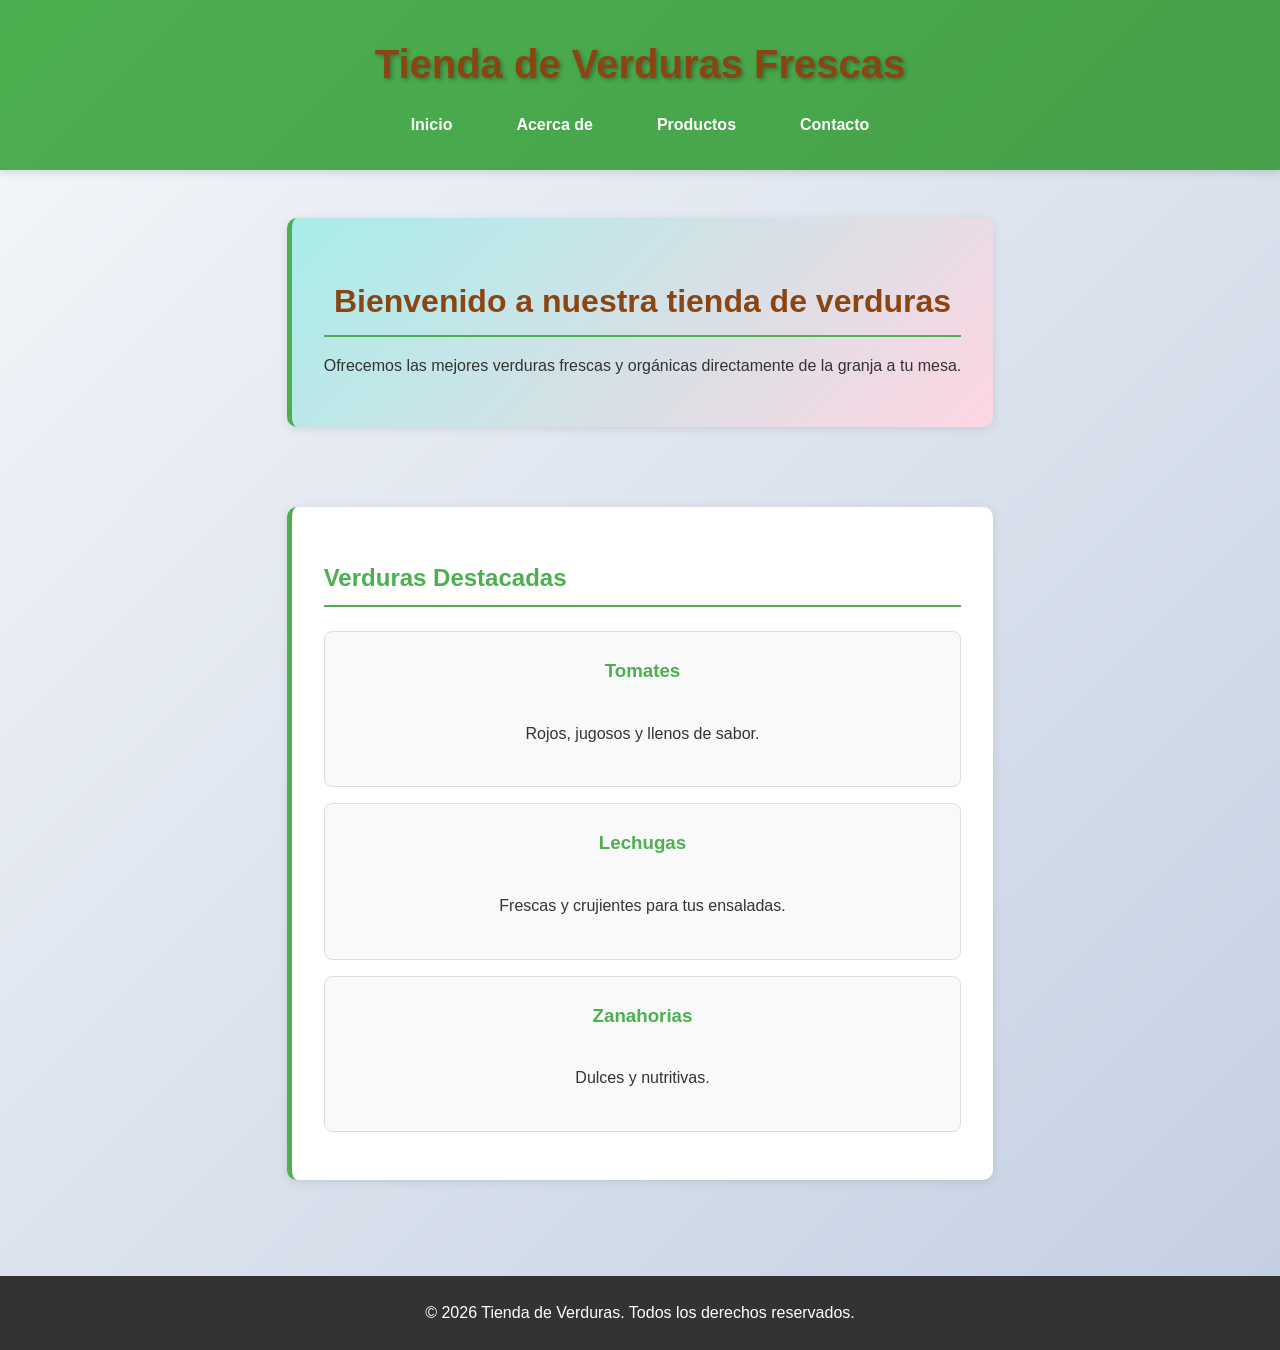
<file: index.html>
<!DOCTYPE html>
<html lang="es">
<head>
    <meta charset="UTF-8">
    <meta name="viewport" content="width=device-width, initial-scale=1.0">
    <title>Sitio Web de Verduras</title>
    <link rel="stylesheet" href="style.css">
</head>
<body>
    <header>
        <h1>Tienda de Verduras Frescas</h1>
        <nav>
            <ul>
                <li><a href="index.html">Inicio</a></li>
                <li><a href="about.html">Acerca de</a></li>
                <li><a href="products.html">Productos</a></li>
                <li><a href="contact.html">Contacto</a></li>
            </ul>
        </nav>
    </header>
    <main>
        <section id="intro">
            <h2>Bienvenido a nuestra tienda de verduras</h2>
            <p>Ofrecemos las mejores verduras frescas y orgánicas directamente de la granja a tu mesa.</p>
        </section>
        <section id="featured">
            <h2>Verduras Destacadas</h2>
            <div class="veggie">
                <h3>Tomates</h3>
                <p>Rojos, jugosos y llenos de sabor.</p>
            </div>
            <div class="veggie">
                <h3>Lechugas</h3>
                <p>Frescas y crujientes para tus ensaladas.</p>
            </div>
            <div class="veggie">
                <h3>Zanahorias</h3>
                <p>Dulces y nutritivas.</p>
            </div>
        </section>
    </main>
    <footer>
        <p>&copy; 2026 Tienda de Verduras. Todos los derechos reservados.</p>
    </footer>
</body>
</html>
</file>
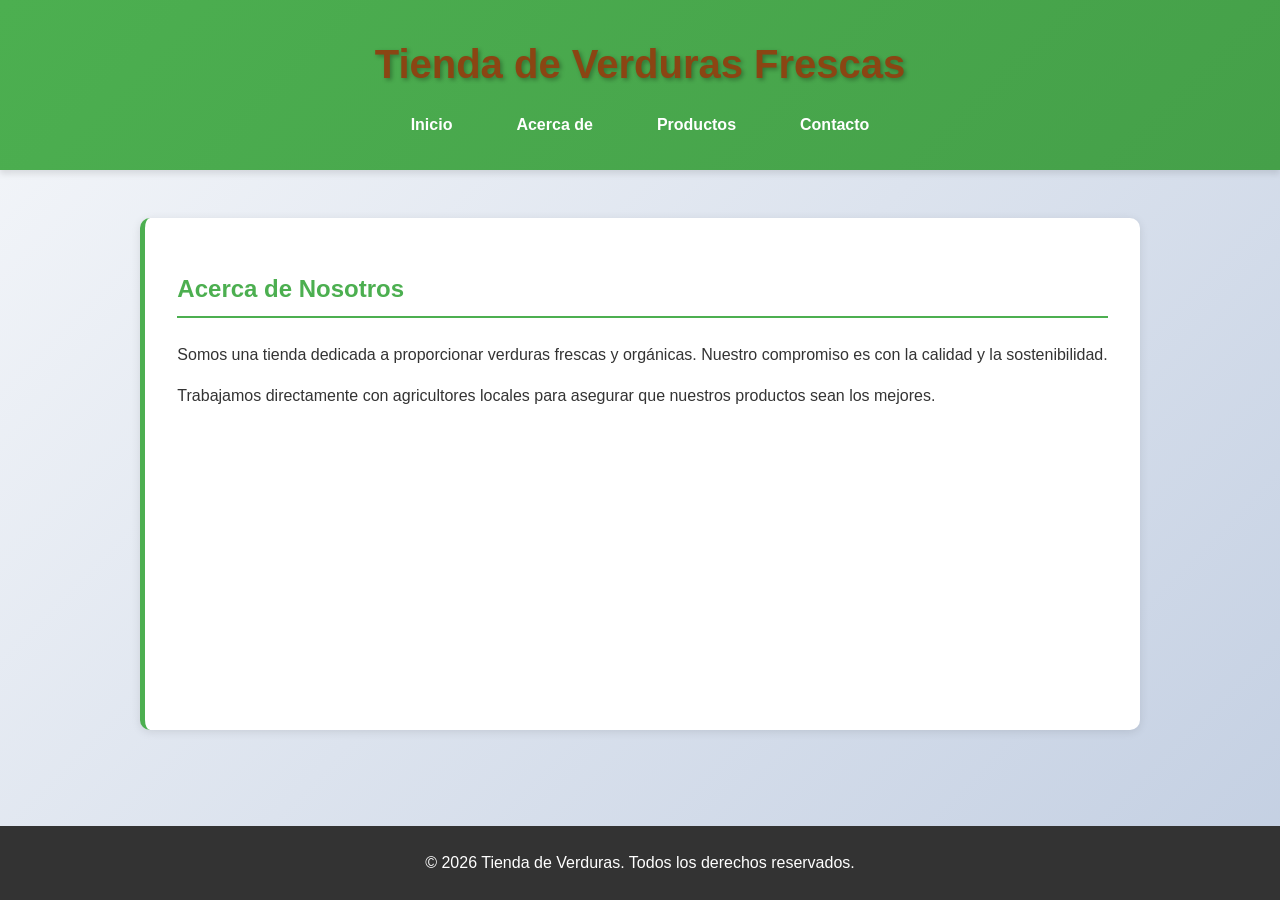
<file: about.html>
<!DOCTYPE html>
<html lang="es">
<head>
    <meta charset="UTF-8">
    <meta name="viewport" content="width=device-width, initial-scale=1.0">
    <title>Acerca de - Sitio Web de Verduras</title>
    <link rel="stylesheet" href="style.css">
</head>
<body>
    <header>
        <h1>Tienda de Verduras Frescas</h1>
        <nav>
            <ul>
                <li><a href="index.html">Inicio</a></li>
                <li><a href="about.html">Acerca de</a></li>
                <li><a href="products.html">Productos</a></li>
                <li><a href="contact.html">Contacto</a></li>
            </ul>
        </nav>
    </header>
    <main>
        <section>
            <h2>Acerca de Nosotros</h2>
            <p>Somos una tienda dedicada a proporcionar verduras frescas y orgánicas. Nuestro compromiso es con la calidad y la sostenibilidad.</p>
            <p>Trabajamos directamente con agricultores locales para asegurar que nuestros productos sean los mejores.</p>
        </section>
    </main>
    <footer>
        <p>&copy; 2026 Tienda de Verduras. Todos los derechos reservados.</p>
    </footer>
</body>
</html>
</file>
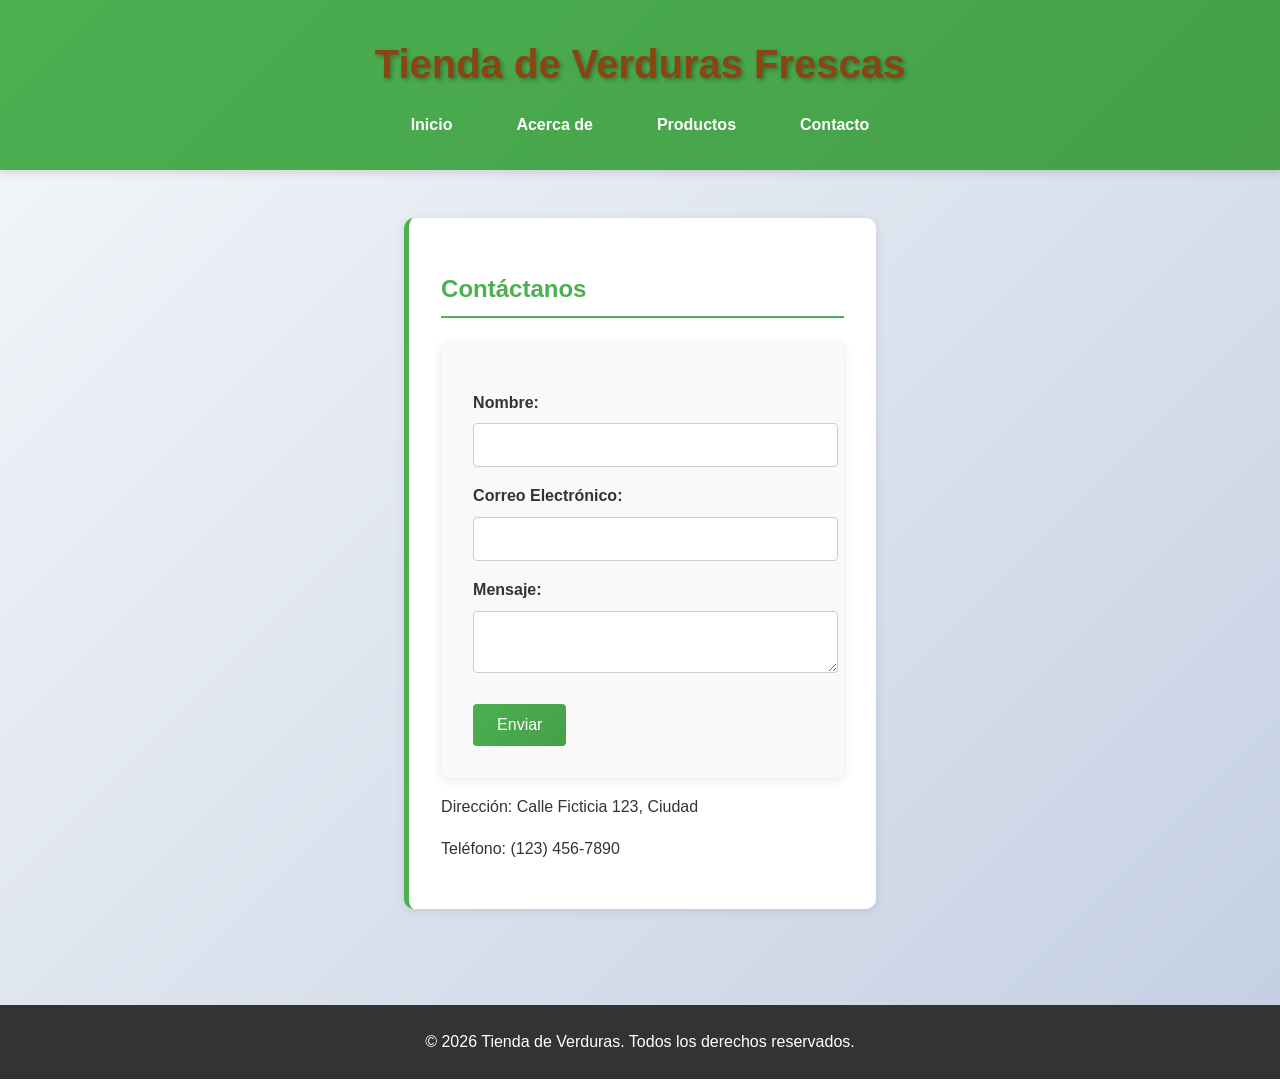
<file: contact.html>
<!DOCTYPE html>
<html lang="es">
<head>
    <meta charset="UTF-8">
    <meta name="viewport" content="width=device-width, initial-scale=1.0">
    <title>Contacto - Sitio Web de Verduras</title>
    <link rel="stylesheet" href="style.css">
</head>
<body>
    <header>
        <h1>Tienda de Verduras Frescas</h1>
        <nav>
            <ul>
                <li><a href="index.html">Inicio</a></li>
                <li><a href="about.html">Acerca de</a></li>
                <li><a href="products.html">Productos</a></li>
                <li><a href="contact.html">Contacto</a></li>
            </ul>
        </nav>
    </header>
    <main>
        <section>
            <h2>Contáctanos</h2>
            <form action="#" method="post">
                <label for="name">Nombre:</label>
                <input type="text" id="name" name="name" required>
                <label for="email">Correo Electrónico:</label>
                <input type="email" id="email" name="email" required>
                <label for="message">Mensaje:</label>
                <textarea id="message" name="message" required></textarea>
                <button type="submit">Enviar</button>
            </form>
            <p>Dirección: Calle Ficticia 123, Ciudad</p>
            <p>Teléfono: (123) 456-7890</p>
        </section>
    </main>
    <footer>
        <p>&copy; 2026 Tienda de Verduras. Todos los derechos reservados.</p>
    </footer>
</body>
</html>
</file>
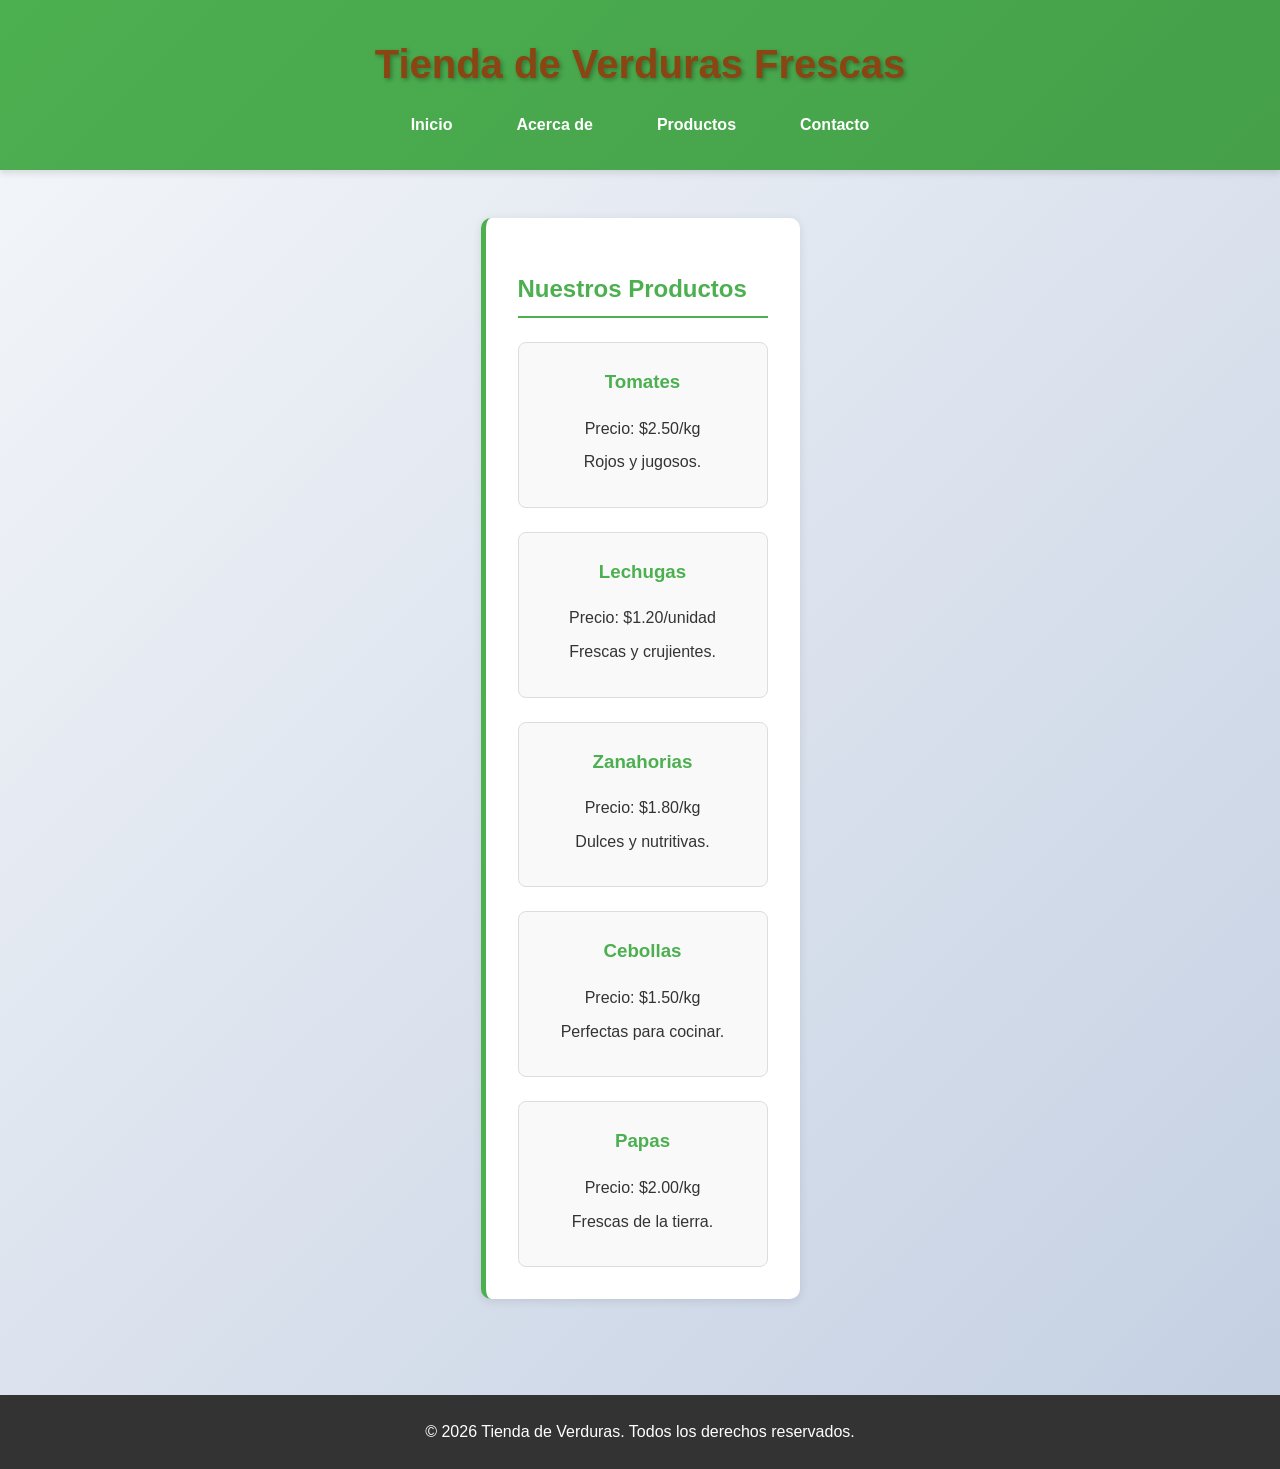
<file: products.html>
<!DOCTYPE html>
<html lang="es">
<head>
    <meta charset="UTF-8">
    <meta name="viewport" content="width=device-width, initial-scale=1.0">
    <title>Productos - Sitio Web de Verduras</title>
    <link rel="stylesheet" href="style.css">
</head>
<body>
    <header>
        <h1>Tienda de Verduras Frescas</h1>
        <nav>
            <ul>
                <li><a href="index.html">Inicio</a></li>
                <li><a href="about.html">Acerca de</a></li>
                <li><a href="products.html">Productos</a></li>
                <li><a href="contact.html">Contacto</a></li>
            </ul>
        </nav>
    </header>
    <main>
        <section>
            <h2>Nuestros Productos</h2>
            <div class="products">
                <div class="product">
                    <h3>Tomates</h3>
                    <p>Precio: $2.50/kg</p>
                    <p>Rojos y jugosos.</p>
                </div>
                <div class="product">
                    <h3>Lechugas</h3>
                    <p>Precio: $1.20/unidad</p>
                    <p>Frescas y crujientes.</p>
                </div>
                <div class="product">
                    <h3>Zanahorias</h3>
                    <p>Precio: $1.80/kg</p>
                    <p>Dulces y nutritivas.</p>
                </div>
                <div class="product">
                    <h3>Cebollas</h3>
                    <p>Precio: $1.50/kg</p>
                    <p>Perfectas para cocinar.</p>
                </div>
                <div class="product">
                    <h3>Papas</h3>
                    <p>Precio: $2.00/kg</p>
                    <p>Frescas de la tierra.</p>
                </div>
            </div>
        </section>
    </main>
    <footer>
        <p>&copy; 2026 Tienda de Verduras. Todos los derechos reservados.</p>
    </footer>
</body>
</html>
</file>
<file: style.css>
body {
    font-family: 'Segoe UI', Tahoma, Geneva, Verdana, sans-serif;
    margin: 0;
    padding: 0;
    line-height: 1.6;
    color: #333;
    background: linear-gradient(135deg, #f5f7fa 0%, #c3cfe2 100%);
    min-height: 100vh;
    display: flex;
    flex-direction: column;
}

header {
    background: linear-gradient(135deg, #4CAF50 0%, #45a049 100%);
    color: white;
    padding: 2rem 1rem;
    text-align: center;
    box-shadow: 0 4px 6px rgba(0, 0, 0, 0.1);
}

header h1 {
    margin: 0;
    font-size: 2.5rem;
    text-shadow: 2px 2px 4px rgba(0, 0, 0, 0.3);
    color: #8B4513; /* Marrón */
}

nav ul {
    list-style: none;
    padding: 1rem 0 0 0;
    margin: 0;
    display: flex;
    justify-content: center;
    flex-wrap: wrap;
}

nav ul li {
    margin: 0 1.5rem;
}

nav a {
    color: white;
    text-decoration: none;
    font-weight: bold;
    transition: color 0.3s ease;
    padding: 0.5rem;
    border-radius: 4px;
}

nav a:hover {
    color: #e8f5e8;
    text-decoration: underline;
    background-color: rgba(255, 255, 255, 0.1);
}

main {
    padding: 3rem 2rem;
    max-width: 1200px;
    margin: 0 auto;
    flex: 1;
    display: grid;
    grid-template-columns: 1fr;
    gap: 2rem;
}

section {
    margin-bottom: 3rem;
    background: white;
    padding: 2rem;
    border-radius: 10px;
    box-shadow: 0 2px 10px rgba(0, 0, 0, 0.1);
    border-left: 5px solid #4CAF50;
}

#intro {
    text-align: center;
    background: linear-gradient(135deg, #a8edea 0%, #fed6e3 100%);
    color: #333;
    grid-column: 1 / -1;
}

#intro h2 {
    font-size: 2rem;
    margin-bottom: 1rem;
    color: #8B4513; /* Marrón */
}

#featured h2, section h2 {
    color: #4CAF50;
    border-bottom: 2px solid #4CAF50;
    padding-bottom: 0.5rem;
    margin-bottom: 1.5rem;
}

.veggie {
    border: 1px solid #ddd;
    padding: 1.5rem;
    margin: 1rem 0;
    border-radius: 8px;
    background: #f9f9f9;
    transition: transform 0.3s ease, box-shadow 0.3s ease;
    display: flex;
    flex-direction: column;
    align-items: center;
}

.veggie:hover {
    transform: translateY(-5px);
    box-shadow: 0 4px 20px rgba(0, 0, 0, 0.15);
}

.veggie h3 {
    color: #4CAF50;
    margin-top: 0;
    text-align: center;
}

.products {
    display: grid;
    grid-template-columns: repeat(auto-fit, minmax(250px, 1fr));
    gap: 1.5rem;
}

.product {
    border: 1px solid #ddd;
    padding: 1.5rem;
    border-radius: 8px;
    background: #f9f9f9;
    transition: transform 0.3s ease, box-shadow 0.3s ease;
    text-align: center;
    position: relative;
}

.product:hover {
    transform: translateY(-5px);
    box-shadow: 0 4px 20px rgba(0, 0, 0, 0.15);
}

.product h3 {
    color: #4CAF50;
    margin-top: 0;
}

.product p {
    margin: 0.5rem 0;
}

.product::after {
    content: '';
    position: absolute;
    bottom: 0;
    left: 50%;
    transform: translateX(-50%);
    width: 0;
    height: 2px;
    background: #4CAF50;
    transition: width 0.3s ease;
}

.product:hover::after {
    width: 80%;
}

form {
    max-width: 500px;
    margin: 0 auto;
    background: #f9f9f9;
    padding: 2rem;
    border-radius: 8px;
    box-shadow: 0 2px 10px rgba(0, 0, 0, 0.1);
}

label {
    display: block;
    margin-top: 1rem;
    font-weight: bold;
    color: #333;
}

input, textarea {
    width: 100%;
    padding: 0.75rem;
    margin-top: 0.5rem;
    border: 1px solid #ccc;
    border-radius: 4px;
    font-size: 1rem;
    transition: border-color 0.3s ease;
}

input:focus, textarea:focus {
    border-color: #4CAF50;
    outline: none;
    box-shadow: 0 0 5px rgba(76, 175, 80, 0.5);
}

button {
    background: linear-gradient(135deg, #4CAF50 0%, #45a049 100%);
    color: white;
    padding: 0.75rem 1.5rem;
    border: none;
    cursor: pointer;
    margin-top: 1.5rem;
    border-radius: 4px;
    font-size: 1rem;
    transition: background 0.3s ease, transform 0.3s ease;
}

button:hover {
    background: linear-gradient(135deg, #45a049 0%, #3d8b40 100%);
    transform: scale(1.05);
}

footer {
    background: #333;
    color: white;
    text-align: center;
    padding: 1.5rem;
    margin-top: auto;
}

footer p {
    margin: 0;
}

/* Estructuras adicionales */
.container {
    max-width: 1200px;
    margin: 0 auto;
    padding: 0 1rem;
}

.row {
    display: flex;
    flex-wrap: wrap;
    margin: 0 -1rem;
}

.col {
    flex: 1;
    padding: 0 1rem;
}

.card {
    background: white;
    border-radius: 8px;
    box-shadow: 0 2px 10px rgba(0, 0, 0, 0.1);
    padding: 1.5rem;
    margin: 1rem 0;
}

.btn {
    display: inline-block;
    background: #4CAF50;
    color: white;
    padding: 0.5rem 1rem;
    text-decoration: none;
    border-radius: 4px;
    transition: background 0.3s ease;
}

.btn:hover {
    background: #45a049;
}

/* Responsive */
@media (max-width: 768px) {
    header h1 {
        font-size: 2rem;
    }
    nav ul {
        flex-direction: column;
    }
    nav ul li {
        margin: 0.5rem 0;
    }
    main {
        padding: 2rem 1rem;
        grid-template-columns: 1fr;
    }
    .products {
        grid-template-columns: 1fr;
    }
    .row {
        flex-direction: column;
    }
}
</file>
